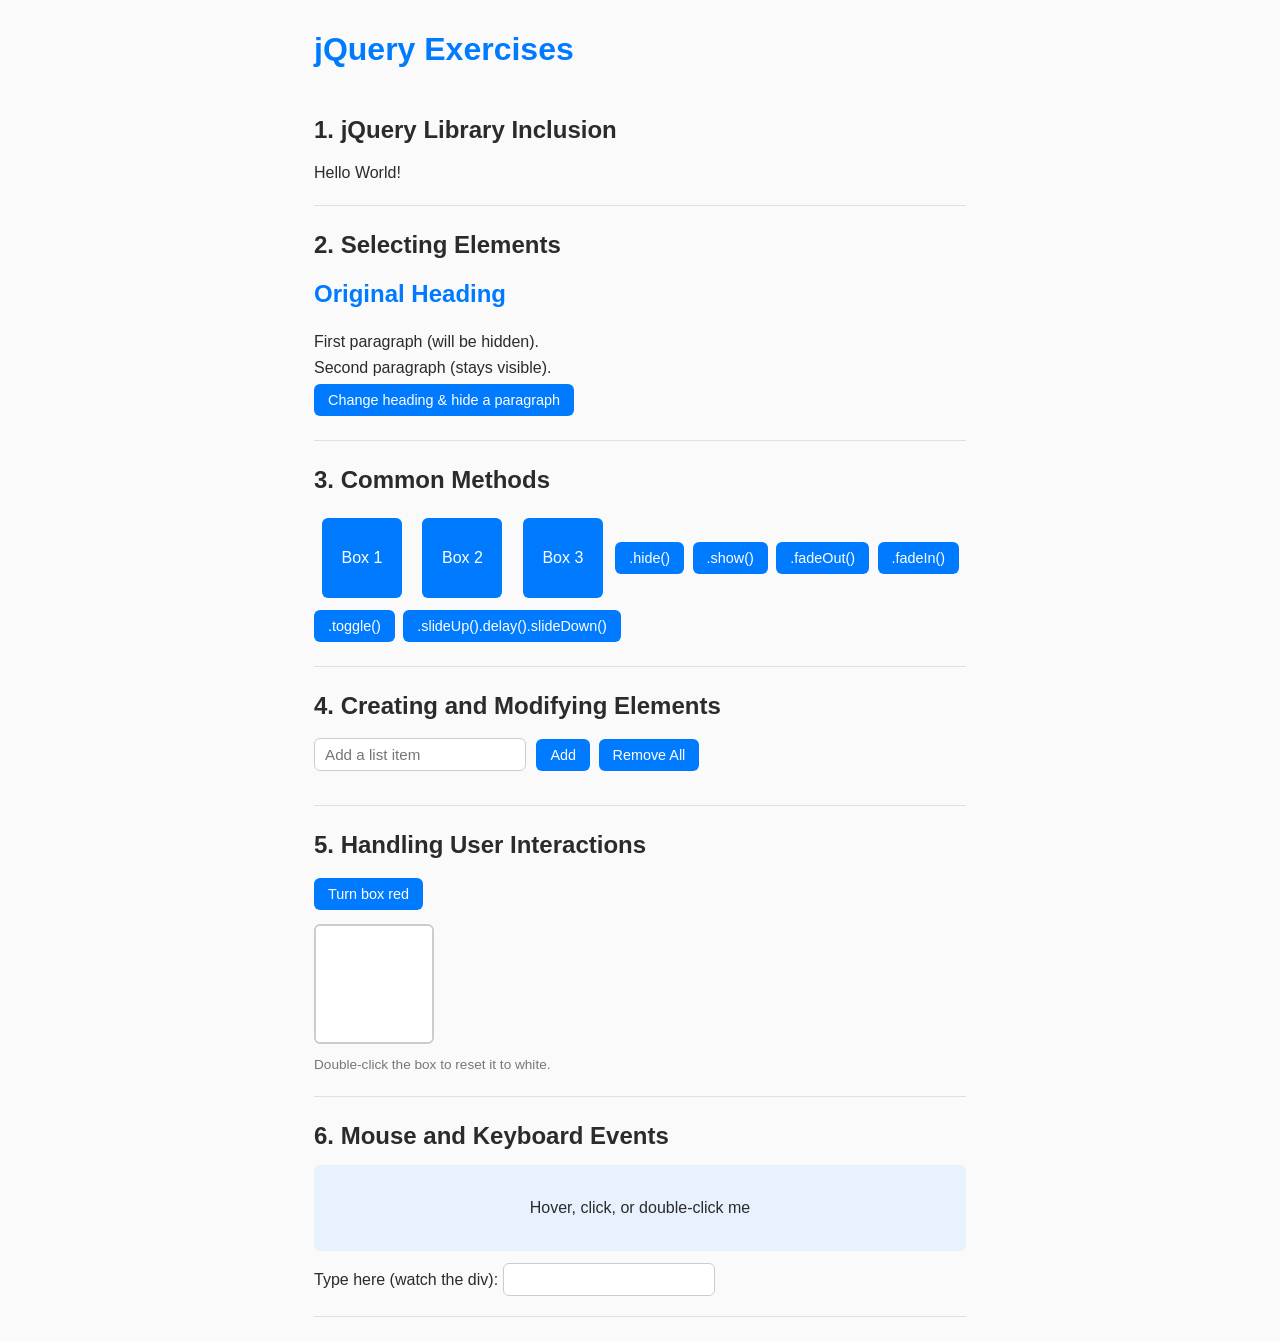
<file: Upskilling/jQueryExercises/index.html>
<!DOCTYPE html>
<html lang="en">
<head>
    <meta charset="UTF-8">
    <title>jQuery Exercises</title>
    <link rel="stylesheet" href="styles.css">
</head>
<body>
    <h1>jQuery Exercises</h1>

    <!-- Exercise 1: jQuery Library Inclusion -->
    <section>
        <h2>1. jQuery Library Inclusion</h2>
        <p id="helloWorld">Hello World!</p>
    </section>

    <!-- Exercise 2: The $() Function / Selecting Elements -->
    <section>
        <h2>2. Selecting Elements</h2>
        <h1 id="ex2Heading">Original Heading</h1>
        <p id="ex2ParaA">First paragraph (will be hidden).</p>
        <p id="ex2ParaB">Second paragraph (stays visible).</p>
        <button id="ex2Btn">Change heading &amp; hide a paragraph</button>
    </section>

    <!-- Exercise 3: jQuery Methods -->
    <section>
        <h2>3. Common Methods</h2>
        <div class="box" id="box1">Box 1</div>
        <div class="box" id="box2">Box 2</div>
        <div class="box" id="box3">Box 3</div>
        <button id="hideBtn">.hide()</button>
        <button id="showBtn">.show()</button>
        <button id="fadeOutBtn">.fadeOut()</button>
        <button id="fadeInBtn">.fadeIn()</button>
        <button id="toggleBtn">.toggle()</button>
        <button id="chainBtn">.slideUp().delay().slideDown()</button>
    </section>

    <!-- Exercise 4: DOM Manipulation -->
    <section>
        <h2>4. Creating and Modifying Elements</h2>
        <form id="listForm">
            <input type="text" id="listInput" placeholder="Add a list item">
            <button type="submit">Add</button>
            <button type="button" id="removeAllBtn">Remove All</button>
        </form>
        <ul id="itemList"></ul>
    </section>

    <!-- Exercise 5: Working with Events -->
    <section>
        <h2>5. Handling User Interactions</h2>
        <button id="colorBtn">Turn box red</button>
        <div id="colorBox" class="color-box"></div>
        <p class="hint">Double-click the box to reset it to white.</p>
    </section>

    <!-- Exercise 6: Event Helpers -->
    <section>
        <h2>6. Mouse and Keyboard Events</h2>
        <div id="eventDiv" class="event-div">Hover, click, or double-click me</div>
        <label for="keyInput">Type here (watch the div):</label>
        <input type="text" id="keyInput">
    </section>

    <script src="https://code.jquery.com/jquery-3.7.1.min.js"></script>
    <script src="main.js"></script>
</body>
</html>
</file>
<file: Upskilling/jQueryExercises/styles.css>
* {
    margin: 0;
    padding: 0;
    box-sizing: border-box;
}

body {
    font-family: Arial, sans-serif;
    line-height: 1.6;
    color: #2b2b2b;
    background-color: #fafafa;
    max-width: 700px;
    margin: 0 auto;
    padding: 24px;
}

h1 {
    color: #007BFF;
    margin-bottom: 16px;
}

section {
    padding: 20px 0;
    border-bottom: 1px solid #e0e0e0;
}

h2 {
    margin-bottom: 10px;
}

button {
    font-family: inherit;
    font-size: 0.9rem;
    color: white;
    background-color: #007BFF;
    border: none;
    border-radius: 6px;
    padding: 8px 14px;
    margin: 4px 4px 4px 0;
    cursor: pointer;
}

button:hover {
    background-color: #0063cc;
}

input[type="text"] {
    font-family: inherit;
    font-size: 0.95rem;
    padding: 7px 10px;
    border: 1px solid #ccc;
    border-radius: 6px;
    margin-right: 6px;
}

.box {
    display: inline-block;
    width: 80px;
    height: 80px;
    margin: 8px;
    background-color: #007BFF;
    color: white;
    text-align: center;
    line-height: 80px;
    border-radius: 6px;
}

.color-box {
    width: 120px;
    height: 120px;
    background-color: white;
    border: 2px solid #ccc;
    border-radius: 6px;
    margin: 10px 0;
}

.event-div {
    padding: 30px;
    background-color: #e8f2ff;
    border-radius: 6px;
    text-align: center;
    margin-bottom: 12px;
}

#itemList {
    margin-top: 10px;
    padding-left: 20px;
}

.hint {
    color: #777;
    font-size: 0.85rem;
}
</file>
